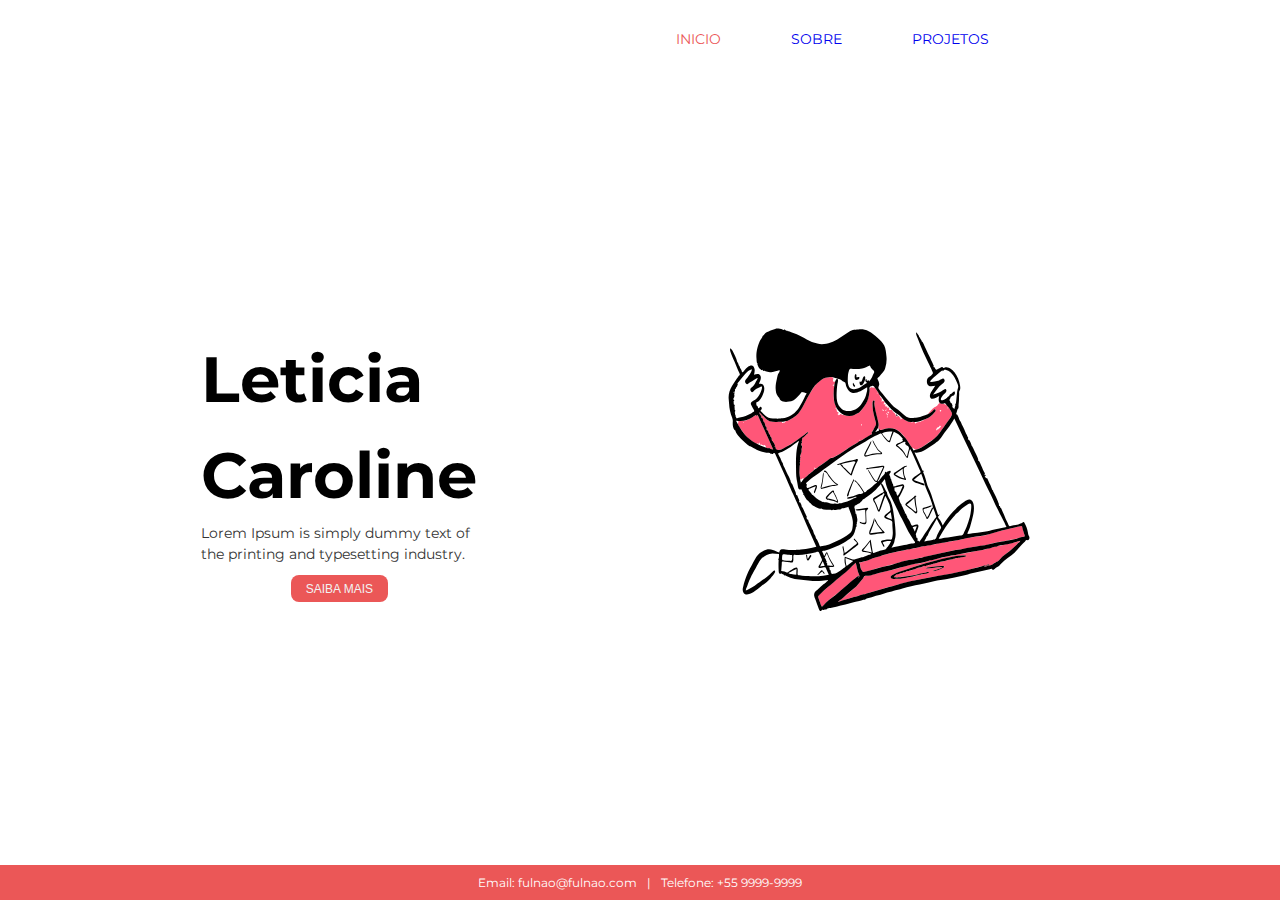
<file: index.html>
<!DOCTYPE html>
<html lang="pt-br">
<head>
    <meta charset="utf-8">
    <meta name="viewport" content="width=device-width, initial-scale=1">
    <title>Leticia Caroline Leonardo</title>
    <link rel="stylesheet" href="reset.css">
    <link rel="stylesheet" href="style.css">
    <link rel="stylesheet" href="responsivo.css">
</head>
<body>
    <div class="altura">
    <header>
        <nav class="menu">
            <a href="index.html" class="ativo">Inicio</a>
            <a href="sobre.html">Sobre</a>
            <a href="projetos.html">Projetos</a>
        </nav>
    </header>
    <main class="container">
    <div class="resumo1">
        <h1>Leticia<br>Caroline</h1>
        <p class="pinicio">Lorem Ipsum is simply dummy text of<br>the printing and typesetting industry. </p>
        <button type="button" class="btn"><a href="sobre.html">Saiba Mais</a></button>
    </div>
    <div class="ilustracao">
        <img src="img/swinging.svg" alt="Ilustração" width="400" height="500">
    </div>
    </main>
    <div class="container-footer">
    <footer class="rodape">
        <p><a class="espaco" href="mailto:fulnao@fulnao.com">Email: fulnao@fulnao.com</a></p>
        <p class="espaco">|</p>
        <p><a href="tel:+5599999999">Telefone: +55 9999-9999</a></p>
    </footer>
    </div>
    </div>
</body>
</html>
</file>
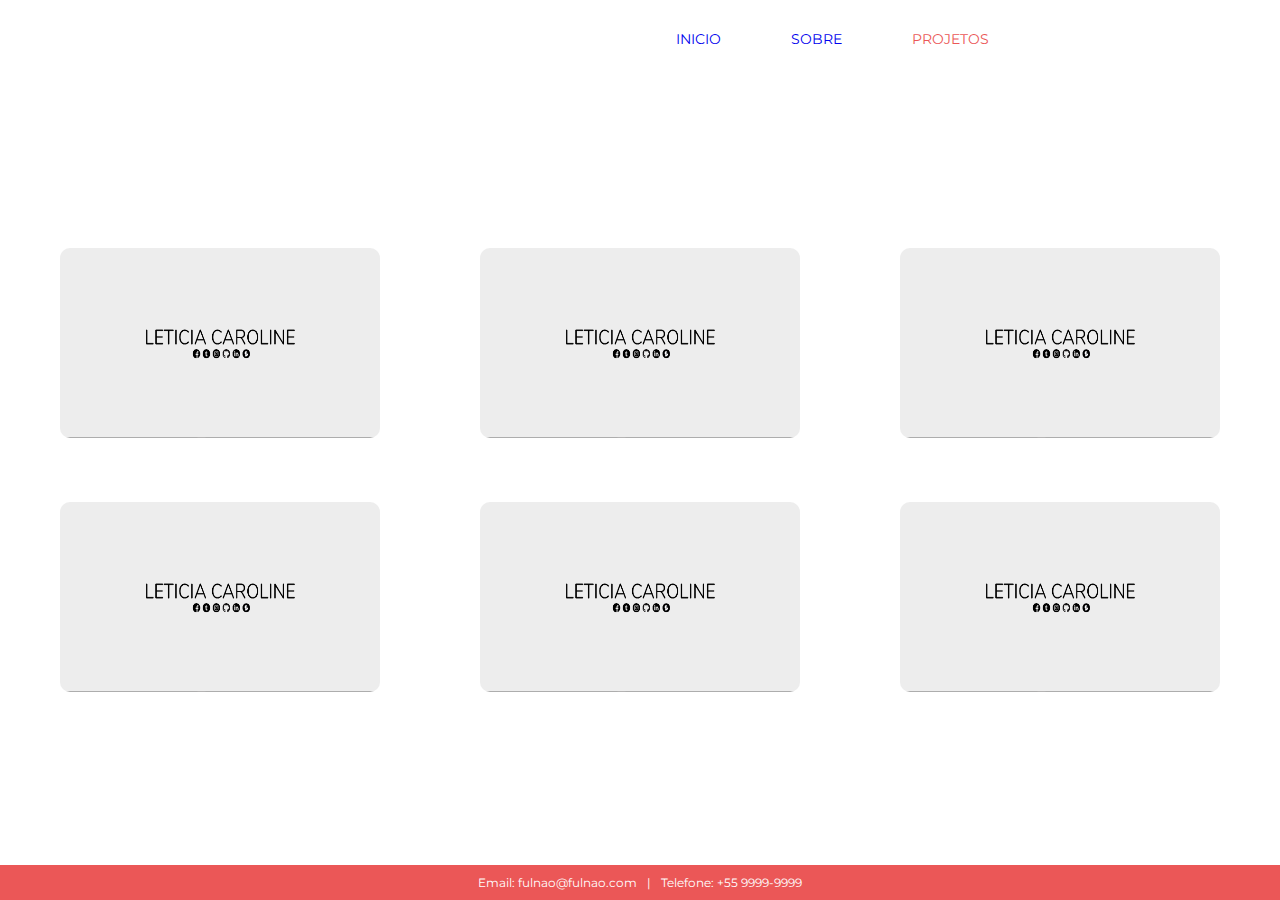
<file: projetos.html>
<!DOCTYPE html>
<html lang="pt-br">
<head>
    <meta charset="utf-8">
    <meta name="viewport" content="width=device-width, initial-scale=1">
    <title>Leticia Caroline Leonardo</title>
    <link rel="stylesheet" href="reset.css">
    <link rel="stylesheet" href="style.css">
    <link rel="stylesheet" href="responsivo.css">
</head>
<body>
    <div class="altura">
    <header>
        <nav class="menu">
            <a href="index.html">Inicio</a>
            <a href="sobre.html">Sobre</a>
            <a href="projetos.html" class="ativo">Projetos</a>
        </nav>
    </header>
    <main class="container">
        <div class="projetos">
            <a href="#"><img src="img/preview.PNG" alt="Projeto 1" width="320" height="190"></a>
            <a href="#"><img src="img/preview.PNG" alt="Projeto 2" width="320" height="190"></a>
            <a href="#"><img src="img/preview.PNG" alt="Projeto 3" width="320" height="190"></a>
            <a href="#"><img src="img/preview.PNG" alt="Projeto 4" width="320" height="190"></a>
            <a href="#"><img src="img/preview.PNG" alt="Projeto 5" width="320" height="190"></a>
            <a href="#"><img src="img/preview.PNG" alt="Projeto 6" width="320" height="190"></a>
        </div>
    </main>
    <div class="container-footer">
    <footer class="rodape">
        <p><a class="espaco" href="mailto:fulnao@fulnao.com">Email: fulnao@fulnao.com</a></p>
        <p class="espaco">|</p>
        <p><a href="tel:+5599999999">Telefone: +55 9999-9999</a></p>
    </footer>
    </div>
    </div>
</body>
</html>
</file>
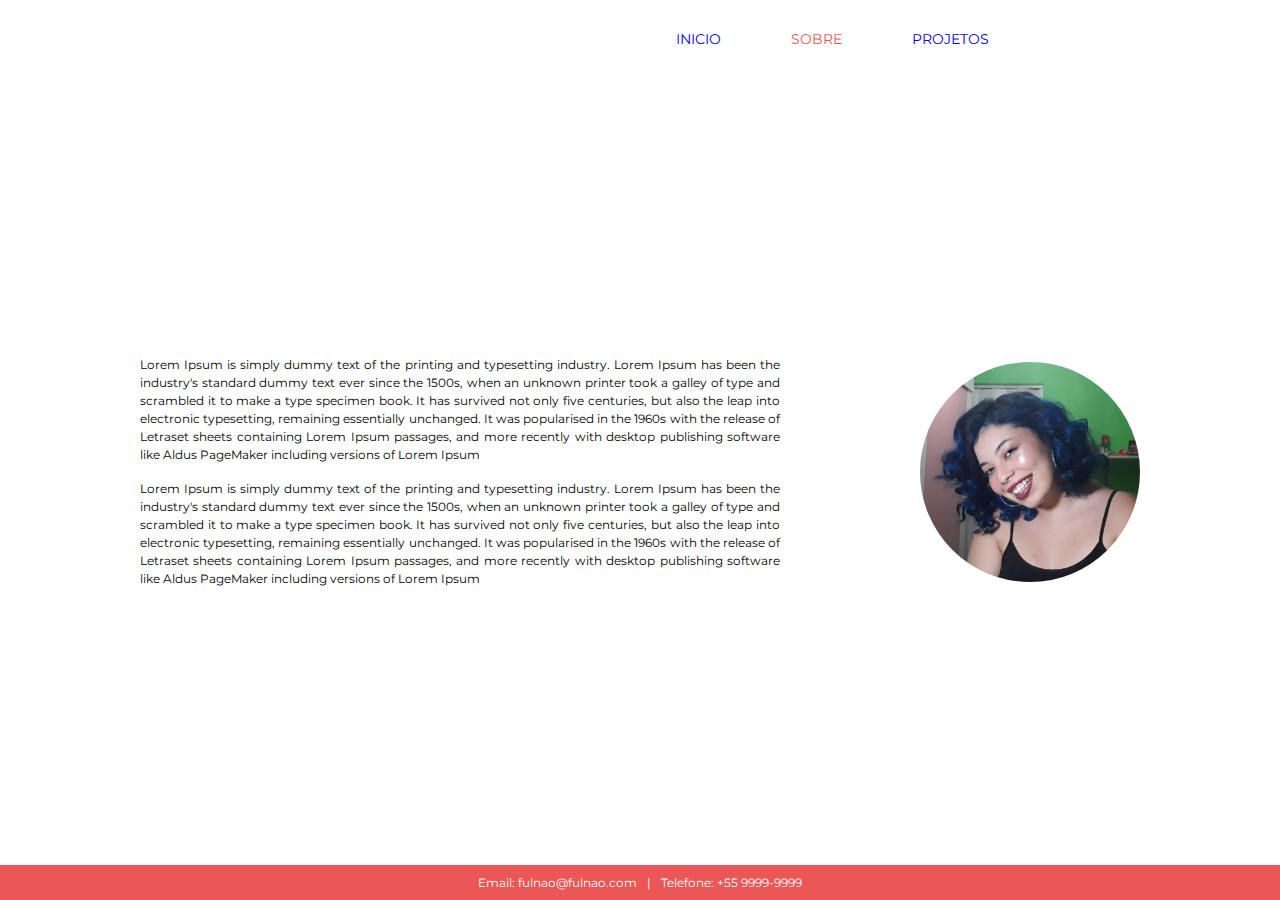
<file: sobre.html>
<!DOCTYPE html>
<html lang="pt-br">
<head>
    <meta charset="utf-8">
    <meta name="viewport" content="width=device-width, initial-scale=1">
    <title>Leticia Caroline Leonardo</title>
    <link rel="stylesheet" href="reset.css">
    <link rel="stylesheet" href="style.css">
    <link rel="stylesheet" href="responsivo.css">
</head>
<body>
    <div class="altura">
    <header>
        <nav class="menu">
            <a href="index.html">Inicio</a>
            <a href="sobre.html" class="ativo">Sobre</a>
            <a href="projetos.html">Projetos</a>
        </nav>
    </header>
    <main class="container">
        <div class="paragrafo">
            <p>Lorem Ipsum is simply dummy text of the printing and typesetting industry. Lorem Ipsum has been the industry's standard dummy text ever since the 1500s, when an unknown printer took a galley of type and scrambled it to make a type specimen book. It has survived not only five centuries, but also the leap into electronic typesetting, remaining essentially unchanged. It was popularised in the 1960s with the release of Letraset sheets containing Lorem Ipsum passages, and more recently with desktop publishing software like Aldus PageMaker including versions of Lorem Ipsum</p>
            <p>Lorem Ipsum is simply dummy text of the printing and typesetting industry. Lorem Ipsum has been the industry's standard dummy text ever since the 1500s, when an unknown printer took a galley of type and scrambled it to make a type specimen book. It has survived not only five centuries, but also the leap into electronic typesetting, remaining essentially unchanged. It was popularised in the 1960s with the release of Letraset sheets containing Lorem Ipsum passages, and more recently with desktop publishing software like Aldus PageMaker including versions of Lorem Ipsum</p>
        </div>

        <img class="imagem" src="img/perfil.jpg" alt="Imagem de Perfil" width="220px" height="220px">

    </main>
    <div class="container-footer">
    <footer class="rodape">
        <p><a class="espaco" href="mailto:fulnao@fulnao.com">Email: fulnao@fulnao.com</a></p>
        <p class="espaco">|</p>
        <p><a href="tel:+5599999999">Telefone: +55 9999-9999</a></p>
    </footer>
    </div>
    </div>
</body>
</html>
</file>
<file: style.css>
/* Estilos Gerais */
@import url('https://fonts.googleapis.com/css2?family=Montserrat:ital,wght@0,400;0,500;0,700;1,400&display=swap');

h1 {
    font-size: 4rem;
    font-weight: bold;
    line-height: 96px;
}

body {
    font-family: 'Montserrat', sans-serif;
}

.altura {
    height: 100vh;
    display: flex;
    flex-direction: column;
    justify-content: space-between;
}

/* Home */

.menu {
    display: flex;
    justify-content: flex-end;
    max-width: 80%;
    font-size: 0.875rem;
    color: #333333;
    text-transform: uppercase;
}

.menu a {
    padding: 30px 35px;
}

.ativo {
    color: #EB5757;
}

.pinicio {
    font-size: 0.875rem;
    color: #333333;
    line-height: 21px;
}

.btn {
    padding: 6px 15px;
    border-radius: 8px;
    background-color: #EB5757;
    border: none;
    display: block;
    margin: 10px auto;
}

.btn a{
    font-size: 0.75rem;
    color: #F2F2F2;
    text-transform: uppercase;
}

.container {
    display: flex;
    justify-content: space-evenly;
    align-items: center;
}

.container-footer {
    display: flex;
    justify-content: space-evenly;
    align-items: center;
    background-color: #EB5757;
    padding: 10px;
}

.rodape {
    font-size: 0.75rem;
    display: flex;
}

.rodape p a{
    color: #fff;
}

.espaco {
    margin-right: 10px;
    color: #fff;
}

/* Sobre */

.paragrafo {
    max-width: 50%;
    font-size: 0.75rem;
    line-height: 18px;
    text-align: justify;
}

.paragrafo p:first-of-type {
    margin-bottom: 1rem;
}

.imagem {
    border-radius: 50%;
}

/* Projetos */
.projetos {
    display: grid;
    gap: 60px 100px;
    grid-template-columns: 1fr 1fr 1fr;
}

.projetos img{
    border-radius: 10px;
}
</file>
<file: responsivo.css>
@media only screen and (max-width: 699px) {
    /* Inicio */
    .menu {
        display: flex;
        justify-content: center;
        max-width: 100%;
    }
    
    .menu a {
        padding: 20px;
    }

    .container {
        display: flex;
        justify-content: space-evenly;
        align-items: center;
    }

    .ilustracao {
        display: none;
    }

    /* Sobre */
    .container {
        flex-direction: column-reverse;
    }

    .imagem {
        width: 180px;
        height: 180px;
        padding: 30px 0;
    }

    .paragrafo {
        max-width: 90%;
        margin-bottom: 30px;
    }

    /* Projetos */
    .container {
        display: flex;
        justify-content: space-evenly;
        align-items: center;
    }

    .projetos {
        gap: 15px 100px;
        grid-template-columns: 1fr;
        margin-bottom: 20px;
    }
    
    .projetos img{
        width: 250px;
        height: 150px;
    }

}

@media only screen and (min-width: 700px) and (max-width: 980px){
    /* Inicio */
    .menu {
        display: flex;
        justify-content: center;
        max-width: 100%;
    }
    
    /* Projetos */
    .projetos {
        gap: 15px 15px;
        grid-template-columns: 1fr 1fr;
        margin-bottom: 20px;
    }
}
</file>
